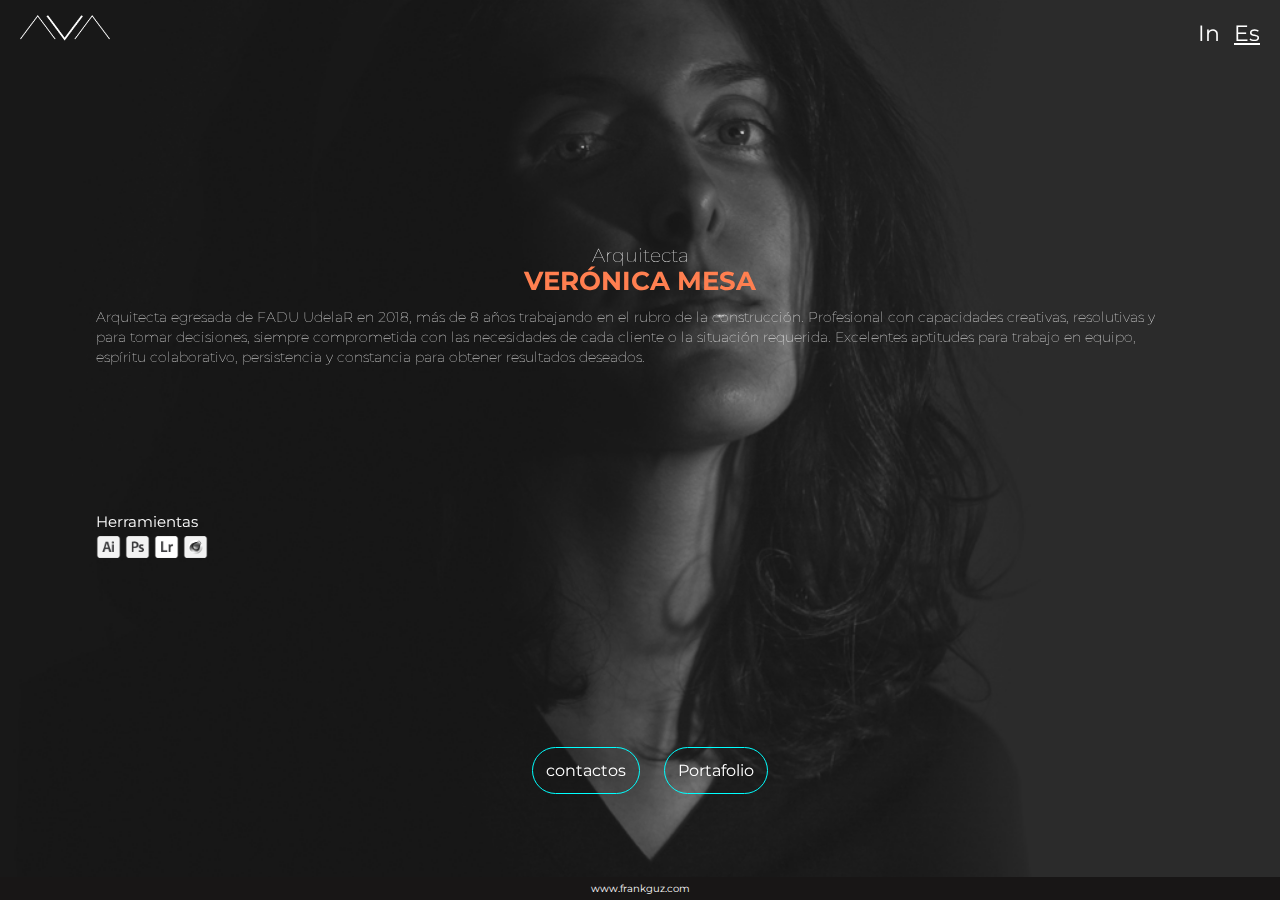
<file: index.html>
<!DOCTYPE html>
<html lang="en">
    <head>
        <meta charset="UTF-8">
        <meta name="viewport" content="width=device-width, initial-scale=1.0">
        <meta name="description" content="Arquitectura y Diseño">
        <meta name="viewport" content="width=device-width, user-scalable=no, initial-scale=1.0, maximum-scale=1.0, minimum-scale=1.0">
        <title>Veronica Mesa</title>
        <link rel="stylesheet" href="css/wsp.css">
        <link rel="icon" type="image/png" href="imagenes/icono.png">
        <link rel="stylesheet" href="css/style-index.css">
        <link href="https://fonts.googleapis.com/css2?family=Montserrat:wght@100;600;700&display=swap" rel="stylesheet">
    </head>
    <body>
        <header>
            <div class="logo-idiomas">
                <img src="imagenes/logo-vero.png" alt="logo" class="logo">
                <a href="#" class="espanol">Es</a>
                <a href="inicio-ingles.html" class="ingles">In</a>
            </div>
        </header>
       
        <div class="contenido">
            <h2>Arquitecta</h2>
            <h1>VERÓNICA MESA</h1>
            <p>Arquitecta egresada de FADU UdelaR en 2018, más de 8 años trabajando en el rubro de la construcción. Profesional con capacidades creativas, resolutivas y para tomar decisiones, siempre comprometida con las necesidades de cada cliente o la situación requerida. Excelentes aptitudes para trabajo en equipo, espíritu colaborativo, persistencia y constancia para obtener resultados deseados.</p>
            <div class="herramientas">
                <h3>Herramientas</h3>
                <img src="imagenes/iconos-herramientas-01.png" alt="logo illustrator" class="icono-programas">
                <img src="imagenes/iconos-herramientas-02.png" alt="logo illustrator" class="icono-programas">
                <img src="imagenes/iconos-herramientas-03.png" alt="logo illustrator" class="icono-programas">
                <img src="imagenes/iconos-herramientas-04.png" alt="logo illustrator" class="icono-programas">
            </div>
            <div class="enlaces">
                <a href="contactos.html" class="portafolio">contactos</a>
                <a href="portafolio.html" class="portafolio">Portafolio</a>
                <!-- <a href="#" class="referencias">Referencias</a>
                <a href="#" class="noticias">Noticias</a> --> 
            </div>
        </div>
        <footer>
            <a href="https://frankguz.com/" target="-blank" class="pie">www.frankguz.com</a>
        </footer>
    </body>
</html>
</file>
<file: css/wsp.css>
.float{
	position:fixed;
	width:60px;
	height:60px;
	bottom:19px;
	right:19px;
	background-color:rgb(36, 36, 36);
	color:#FFF;
	border-radius:50px;
	text-align:center;
  font-size:30px;
  z-index:100;
}
.float:hover {
	text-decoration: none;
	color: #25d366;
  background-color:#fff;
}

.my-float{
	margin-top:16px;
}
</file>
<file: css/style-index.css>
*{
    box-sizing: border-box;
    margin: 0;
    padding: 0;
}

body{
    background: url(../imagenes/1.jpg);
    height: 100vh;
    width: 100%;
    -webkit-background-size: cover;
    background-size: cover;
    background-position: center center;
    background-repeat: no-repeat;
    display: -webkit-flex;
    display: -moz-flex;
    display: -ms-flex;
    display: -o-flex;
    display: flex;
    justify-content: center;
    align-items: center;
    flex-flow: column;
}

.logo-idiomas{
    margin-top: auto;
    margin-bottom: 0px;
    margin-right: 0;
    bottom: 30px;
    right: 0;
    width: 100%;
    position: fixed;
    top: 0;
    
}
.logo{
    width: 10%;
    padding-left: 20px;
    padding-top: 15px;
    padding-bottom: 10px;
    position: absolute;
}

.espanol{
    position: absolute;
    top: 20px;
    right: 20px;
    color: rgb(255, 255, 255);
    font-family: 'Montserrat', sans-serif;
    font-size: 22px;
    text-decoration: none;
    text-decoration-line: underline;
    
}

.enlaces a:hover { 
    background: rgba(255, 255, 255, 0.26);
    transition: all 0.4s linear;
}
.logo-idiomas a:hover { 
    font-weight: 700;
    transition: all 0.4s linear;
}
.ingles{
    position: absolute;
    top: 20px;
    right: 60px;
    color: rgb(255, 255, 255);
    font-family: 'Montserrat', sans-serif;
    font-size: 22px;
    text-decoration: none;
}

.contenido{
    position: absolute;
    margin: auto;
    display: inline-block;
    left: 0%;
    right: 0%;
    bottom: 67%;
    color: rgb(255, 255, 255);
}
h1{
    text-align: center;
    font-family: 'Montserrat', sans-serif;
    font-size: 50px;
    
   
}
h2{
    text-align: center;
    font-family: 'Montserrat', sans-serif;
    font-weight: 100;
    margin-bottom: -2px;
    font-size: 40px;
   
}

.herramientas{
    position: absolute;
    margin: auto;
    display: inline-block;
    left: 0%;
    right: 0%;
    bottom: -281%;
    color: rgb(255, 255, 255);
    width: 85%;
    font-family: 'Montserrat', sans-serif;

}

h3{
    font-weight: 400;
    line-height: 29px;
}

.icono-programas{
    width: 30px;
}

p{
    position: absolute;
    margin: auto;
    display: inline-block;
    left: 0%;
    right: 0%;
    color: rgb(255, 255, 255);
    font-size: 17px;
    width: 85%;
    font-family: 'Montserrat', sans-serif;
    font-weight: 100;
    line-height: 25px;
    padding-top: 10px;
}

.enlaces{
    position: fixed;
    left: 0%;
    right: 0%;
    bottom: 113px;
    text-align: center;
    font-family: 'Montserrat', sans-serif;

}

.portafolio{
    text-decoration: none;
    color: rgb(255, 255, 255);
    padding: 13px;
    border-radius: 30px;
    margin-left: 20px;
    border: aqua 1px;
    border-style: solid;
}

.contacto{
    text-decoration: none;
    color: rgb(255, 255, 255)5);
    padding: 13px;
    border-radius: 30px;
    margin-right: 20px;
    border: rgb(255, 255, 255) 1px;
    border-style: solid;
    

}

.pie{
    text-decoration: none;
    color: rgb(255, 255, 255);
}


footer{
    margin-top: auto;
    margin-bottom: 0px;
    margin-right: 0;
    bottom: 0;
    right: 0;
    width: 100%;
    background: hsl(0, 4%, 9%);
    padding: 5px;
    position: fixed;
    color: black;
    font-size: 10px;
    text-align: center;
    font-family: 'Montserrat', sans-serif;
    
}

@media only screen and (min-width: 320px){
    .contenido{
        position: fixed;
    }
   
    h1{
        font-size: 26px;
        color: aqua;
    }

    h2{
      font-size: 20px;
   
    }
    h3{
        font-size: 15px;
    }

    p{
      
        font-size: 10px;
        width: 85%;
        line-height: 16px;
    }

    .logo{
        width: 100px;
        
    }

    .herramientas{
        bottom: -365%;
   }

   .enlaces{
    bottom: 50px;
    }

    .icono-programas{
        width: 25px;
    }
}

@media only screen and (min-width: 375px){
    .contenido{
        position: fixed;
    }
   
    h1{
        font-size: 26px;
        color: crimson;
    }

    h2{
      font-size: 20px;
   
    }
    h3{
        font-size: 15px;
    }
    p{
      
        font-size: 10px;
        width: 85%;
        line-height: 16px;
    }

    .logo{
        width: 100px;
        
    }

    .herramientas{
        bottom: -365%;
   }

   .enlaces{
    bottom: 50px;
    }

    .icono-programas{
        width: 25px;
    }
}

@media only screen and (min-width: 414px){
    .contenido{
        position: fixed;
    }
   
    h1{
        font-size: 26px;
        color: cornflowerblue;
    }

    h2{
      font-size: 20px;
   
    }
    h3{
        font-size: 15px;
    }
    p{
      
        font-size: 10px;
        width: 85%;
        line-height: 16px;
    }

    .logo{
        width: 110px;
        
    }

    .herramientas{
        bottom: -365%;
   }

   .enlaces{
    bottom: 50px;
    }

    .icono-programas{
        width: 25px;
    }
}

@media only screen and (min-height: 812px){
    .contenido{
        position: fixed;
    }
   
    h1{
        font-size: 26px;
        color: coral;
    }

    h2{
      font-size: 19px;
   
    }
    h3{
        font-size: 15px;
    }
    p{
      
        font-size: 14px;
        width: 85%;
        line-height: 20px;
    }

    .logo{
        width: 110px;
        
    }

    .herramientas{
        bottom: -500%;
   }

   .enlaces{
    bottom: 120px;
    }

    .icono-programas{
        width: 25px;
    }
}
@media only screen and (min-height: 1024px){
    .contenido{
        position: fixed;
    }
   
    h1{
        font-size: 50px;
        color: rgb(90, 52, 177);
    }

    h2{
        font-size: 41px;
   
    }
    h3{
        font-size: 20px;
    }
    p{
      
        font-size: 17px;
        width: 85%;
        line-height: 30px;
    }

    .logo{
        width: 130px;
        
    }

    .herramientas{
        bottom: -365%;
   }

   .enlaces{
    bottom: 210px;
    font-size: 20;
    }

    .icono-programas{
        width: 30px;
    }
}

@media only screen and (min-height: 1366px){
    .contenido{
        position: fixed;
    }
   
    h1{
        font-size: 56px;
        color: rgb(255, 217, 0);
    }

    h2{
        font-size: 41px;
   
    }
    h3{
        font-size: 20px;
    }
    p{
      
        font-size: 17px;
        width: 85%;
        line-height: 30px;
    }

    .logo{
        width: 130px;
        
    }

    .herramientas{
        bottom: -365%;
   }

   .enlaces{
    bottom: 210px;
    font-size: 20;
    }

    .icono-programas{
        width: 30px;
    }
}

@media only screen and (min-width: 1367px){
 
    h1{
        font-size: 46px;
        color: rgb(35, 119, 14);
    }
    h2{
        font-size: 31px;
      }
      p{
      
        font-size: 15px;
        width: 85%;
        line-height: 26px;
    }
    .herramientas{
        bottom: -365%;
   }

    .logo{
        width: 130px;
        
    }

    .enlaces{
        bottom: 160px;
        }
    footer{
            padding: 5px;
            color: black;
            font-size: 13px;    
        }

    h3{
            font-weight: 400;
            line-height: 29px;
            font-size: 20px;
        }
        
        .icono-programas{
            width: 30px;
        }
}
</file>
